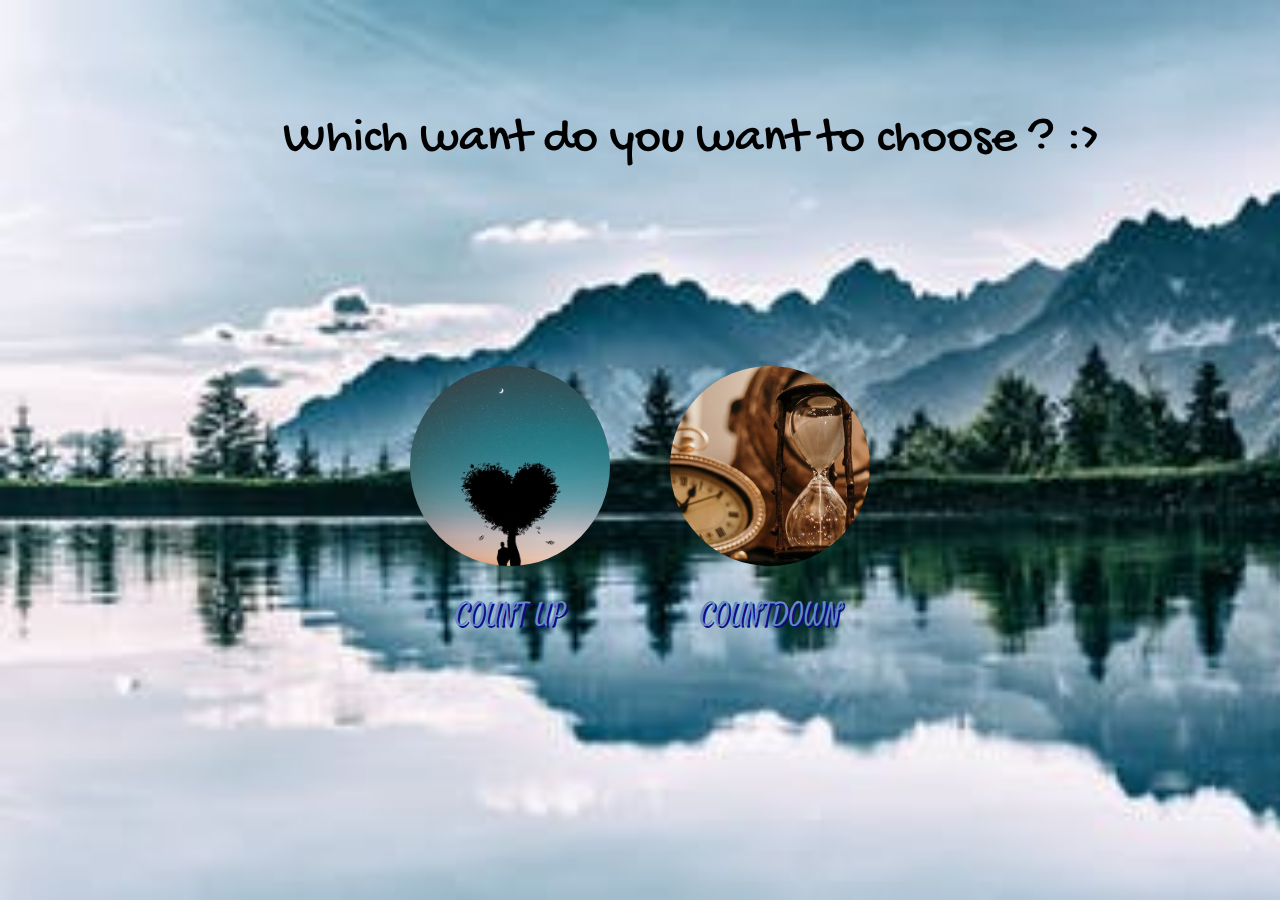
<file: index.html>
<!DOCTYPE html>
<html lang="en">

<head>
    <meta charset="UTF-8">
    <meta name="viewport" content="width=device-width, initial-scale=1.0">
    <meta http-equiv="X-UA-Compatible" content="ie=edge">
    <link rel="stylesheet" href="menu.css">
    <link href="https://fonts.googleapis.com/css?family=Satisfy" rel="stylesheet">
    <link href="https://fonts.googleapis.com/css?family=Gochi+Hand" rel="stylesheet">
    <title>MENU</title>
</head>

<body>
    <div id='container'>
        <div id='container_advertise'>
            <span id='output'>Which want do you want to choose ? :></span>
        </div>
        <div id='container_item'>
            <div id='count_up'>
                <a target="_blank" href="./count_up.html">
                    <div id="Item_count_up">
    
                    </div>
                </a>
                <div class='advertise'>COUNT UP</div>
            </div>
            <div id='countdown'>
                <a href="./countdown_timer.html" target="_blank">
                    <div id="Item_countdown">
    
                    </div>
                </a>
                <div class='advertise'>COUNTDOWN</div>
            </div>
        </div>
    </div>

</body>

</html>
</file>
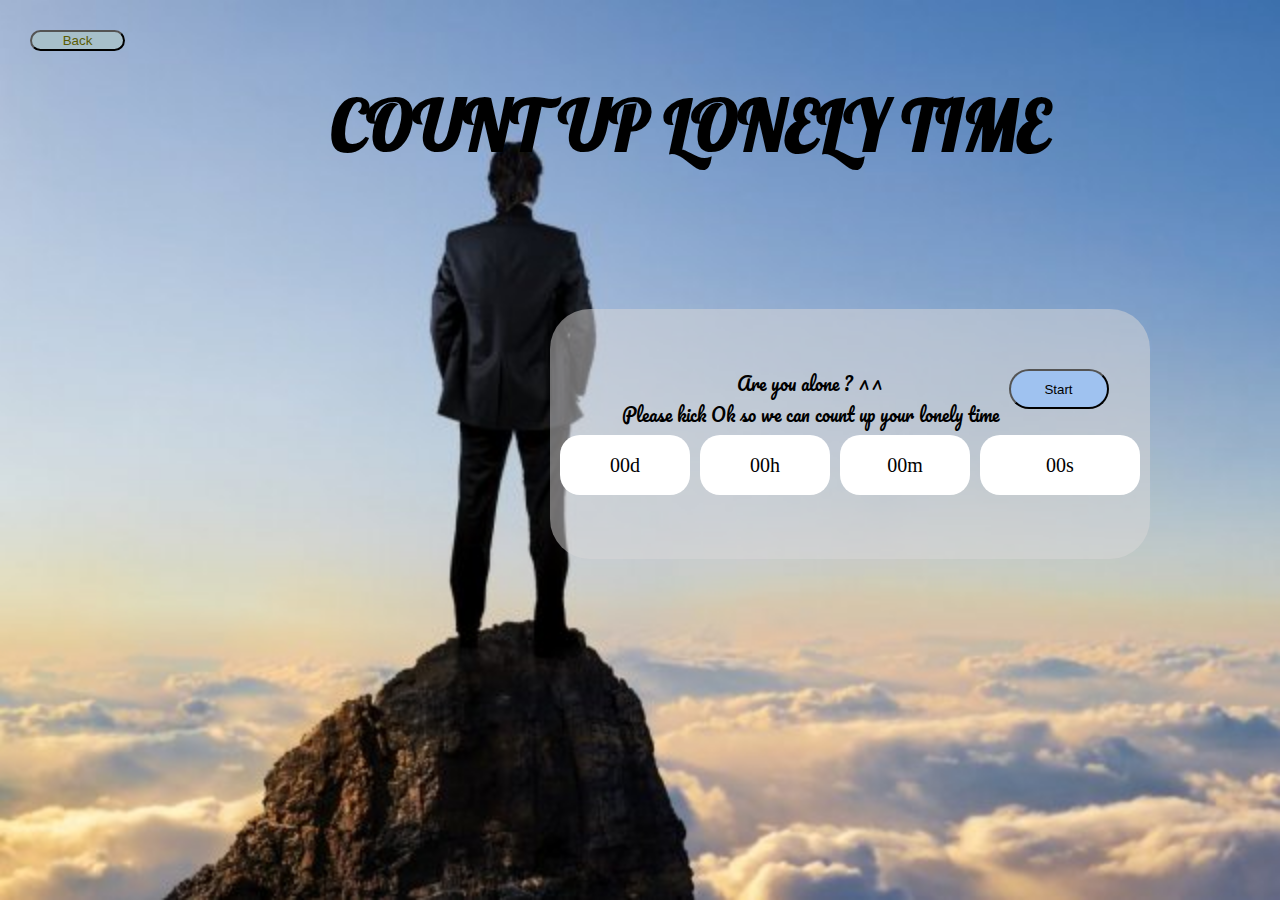
<file: count_up.html>
<!DOCTYPE html>
<html lang="en">

<head>
    <meta charset="UTF-8">
    <meta name="viewport" content="width=device-width, initial-scale=1.0">
    <meta http-equiv="X-UA-Compatible" content="ie=edge">
    <link rel="stylesheet" href="https://stackpath.bootstrapcdn.com/bootstrap/4.1.3/css/bootstrap.min.css" integrity="sha384-MCw98/SFnGE8fJT3GXwEOngsV7Zt27NXFoaoApmYm81iuXoPkFOJwJ8ERdknLPMO"
        crossorigin="anonymous">
    <link rel="stylesheet" href="count_up.css">
    <link href="https://fonts.googleapis.com/css?family=Lobster" rel="stylesheet">
    <link href="https://fonts.googleapis.com/css?family=Pacifico" rel="stylesheet">
    <link href="https://fonts.googleapis.com/css?family=Gloria+Hallelujah" rel="stylesheet">
    <link href="https://fonts.googleapis.com/css?family=Courgette" rel="stylesheet">
    <title>COUNT UP</title>
</head>

<body>
    <div id='back'>
        <button id='btn'>Back</button>
    </div>
    <h1>COUNT UP LONELY TIME</h1>
    <div id='container'>
        <div id='container_begin'>
            <div>
                <div class='show_up'>Are you alone ? ^^</div>
                <div class='show_up'>Please kick Ok so we can count up your lonely time</div>
            </div>
            <div id='button_btn'>
                <button id='accept'>Start</button>
            </div>
        </div>
        <div id='container_setup'>

        </div>
        <div id='container_count_up'>
            <div id='days'>00d</div>
            <div id='hours'>00h</div>
            <div id='minutes'>00m</div>
            <div id='seconds'>00s</div>
     
        </div>
        <div id='tic_tac_toe'>

        </div>
    </div>

    <script src="https://code.jquery.com/jquery-3.3.1.slim.min.js" integrity="sha384-q8i/X+965DzO0rT7abK41JStQIAqVgRVzpbzo5smXKp4YfRvH+8abtTE1Pi6jizo"
        crossorigin="anonymous"></script>
    <script src="https://cdnjs.cloudflare.com/ajax/libs/popper.js/1.14.3/umd/popper.min.js" integrity="sha384-ZMP7rVo3mIykV+2+9J3UJ46jBk0WLaUAdn689aCwoqbBJiSnjAK/l8WvCWPIPm49"
        crossorigin="anonymous"></script>
    <script src="https://stackpath.bootstrapcdn.com/bootstrap/4.1.3/js/bootstrap.min.js" integrity="sha384-ChfqqxuZUCnJSK3+MXmPNIyE6ZbWh2IMqE241rYiqJxyMiZ6OW/JmZQ5stwEULTy"
        crossorigin="anonymous"></script>
    <script src="count_up.js"></script>
</body>

</html>
</file>
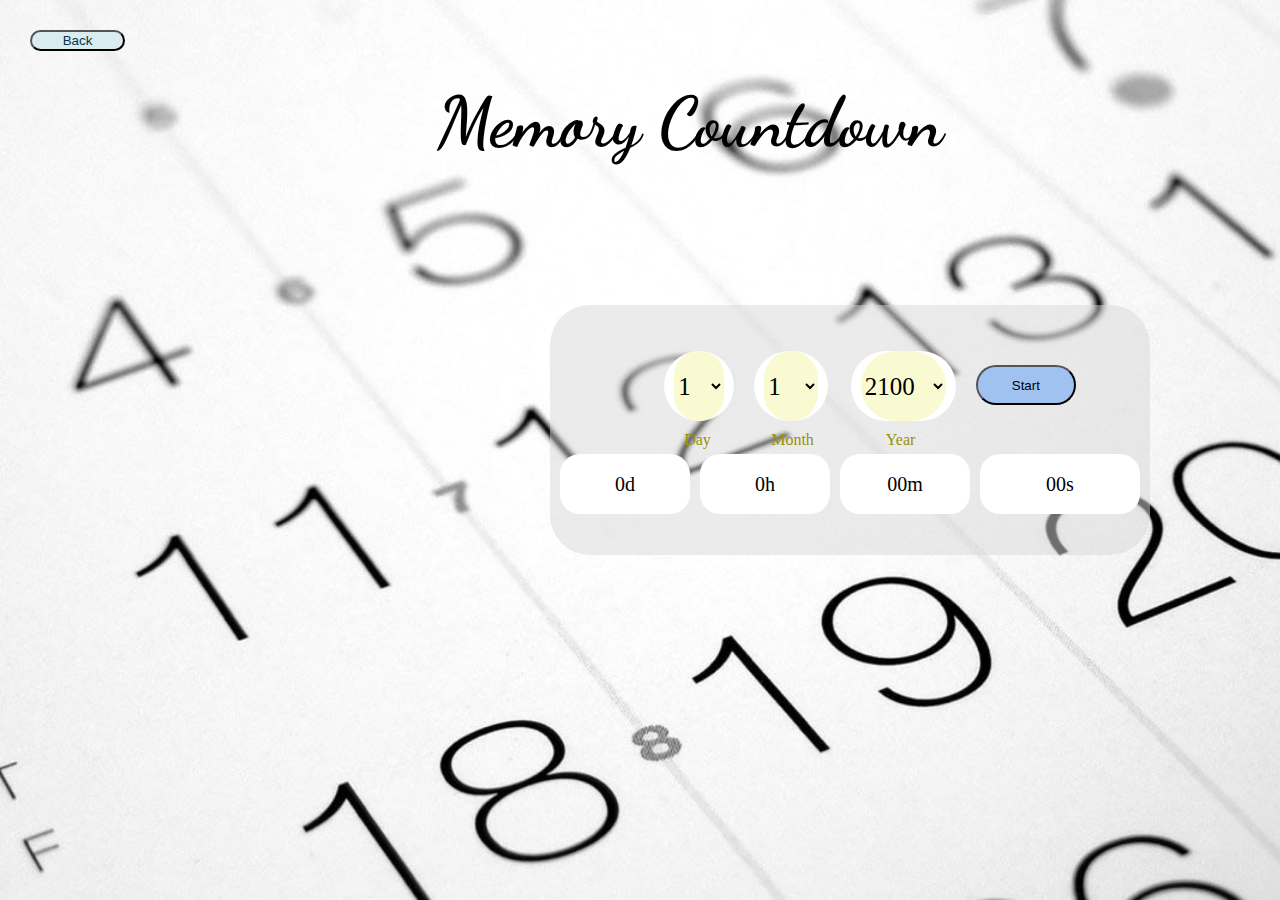
<file: countdown_timer.html>
<!DOCTYPE html>
<html lang="en">

<head>
    <meta charset="UTF-8">
    <meta name="viewport" content="width=device-width, initial-scale=1.0">
    <meta http-equiv="X-UA-Compatible" content="ie=edge">
    <link rel="stylesheet" href="https://stackpath.bootstrapcdn.com/bootstrap/4.1.3/css/bootstrap.min.css" integrity="sha384-MCw98/SFnGE8fJT3GXwEOngsV7Zt27NXFoaoApmYm81iuXoPkFOJwJ8ERdknLPMO"
        crossorigin="anonymous">
    <link href="https://fonts.googleapis.com/css?family=Indie+Flower" rel="stylesheet">
    <link href="https://fonts.googleapis.com/css?family=Dancing+Script" rel="stylesheet">
    <link rel="stylesheet" href="countdown_timer.css">
    <title>COUNTDOWN</title>
</head>

<body>
    <div id='back'>
        <button id='btn'>Back</button>
    </div>
    <h1>Memory Countdown</h1>
    <div id='container'>
        <div id='container_begin'>
            <div class='user_input'>    
                <div id='day'>
                    <div id="form-group1">
                        <label for="exampleFormControlSelect1"></label>
                        <select class="form-control" id="exampleFormControlSelect1">

                        </select>
                    </div>

                </div>
                <span id='smalltext1'>Day</span>
            </div>
            <div class='user_input'>
                <div id='month'>
                    <div id="form-group2">
                        <label for="exampleFormControlSelect2"></label>
                        <select class="form-control" id="exampleFormControlSelect2">

                        </select>
                    </div>

                </div>
                <span id='smalltext2'>Month</span>
            </div>
            <div class='user_input'>
                <div id='year'>
                    <div id="form-group3">
                        <label for="exampleFormControlSelect3"></label>
                        <select class="form-control" id="exampleFormControlSelect3">

                        </select>
                    </div>
                </div>
                <span id='smalltext3'>Year</span>
            </div>
            <div id='button_btn'>
                <button id='accept'>Start</button>
            </div>
        </div>
        <div id='container_after'>
            <div id="days_after">0d</div>
            <div id="hours_after">0h</div>
            <div id="minutes_after">00m</div>
            <div id="seconds_after">00s</div>
        </div>
        <div id='new_container'></div>
    </div>


    <script src="https://code.jquery.com/jquery-3.3.1.slim.min.js" integrity="sha384-q8i/X+965DzO0rT7abK41JStQIAqVgRVzpbzo5smXKp4YfRvH+8abtTE1Pi6jizo"
        crossorigin="anonymous"></script>
    <script src="https://cdnjs.cloudflare.com/ajax/libs/popper.js/1.14.3/umd/popper.min.js" integrity="sha384-ZMP7rVo3mIykV+2+9J3UJ46jBk0WLaUAdn689aCwoqbBJiSnjAK/l8WvCWPIPm49"
        crossorigin="anonymous"></script>
    <script src="https://stackpath.bootstrapcdn.com/bootstrap/4.1.3/js/bootstrap.min.js" integrity="sha384-ChfqqxuZUCnJSK3+MXmPNIyE6ZbWh2IMqE241rYiqJxyMiZ6OW/JmZQ5stwEULTy"
        crossorigin="anonymous"></script>
    <script src="countdown_timer.js"></script>
</body>

</html>
</file>
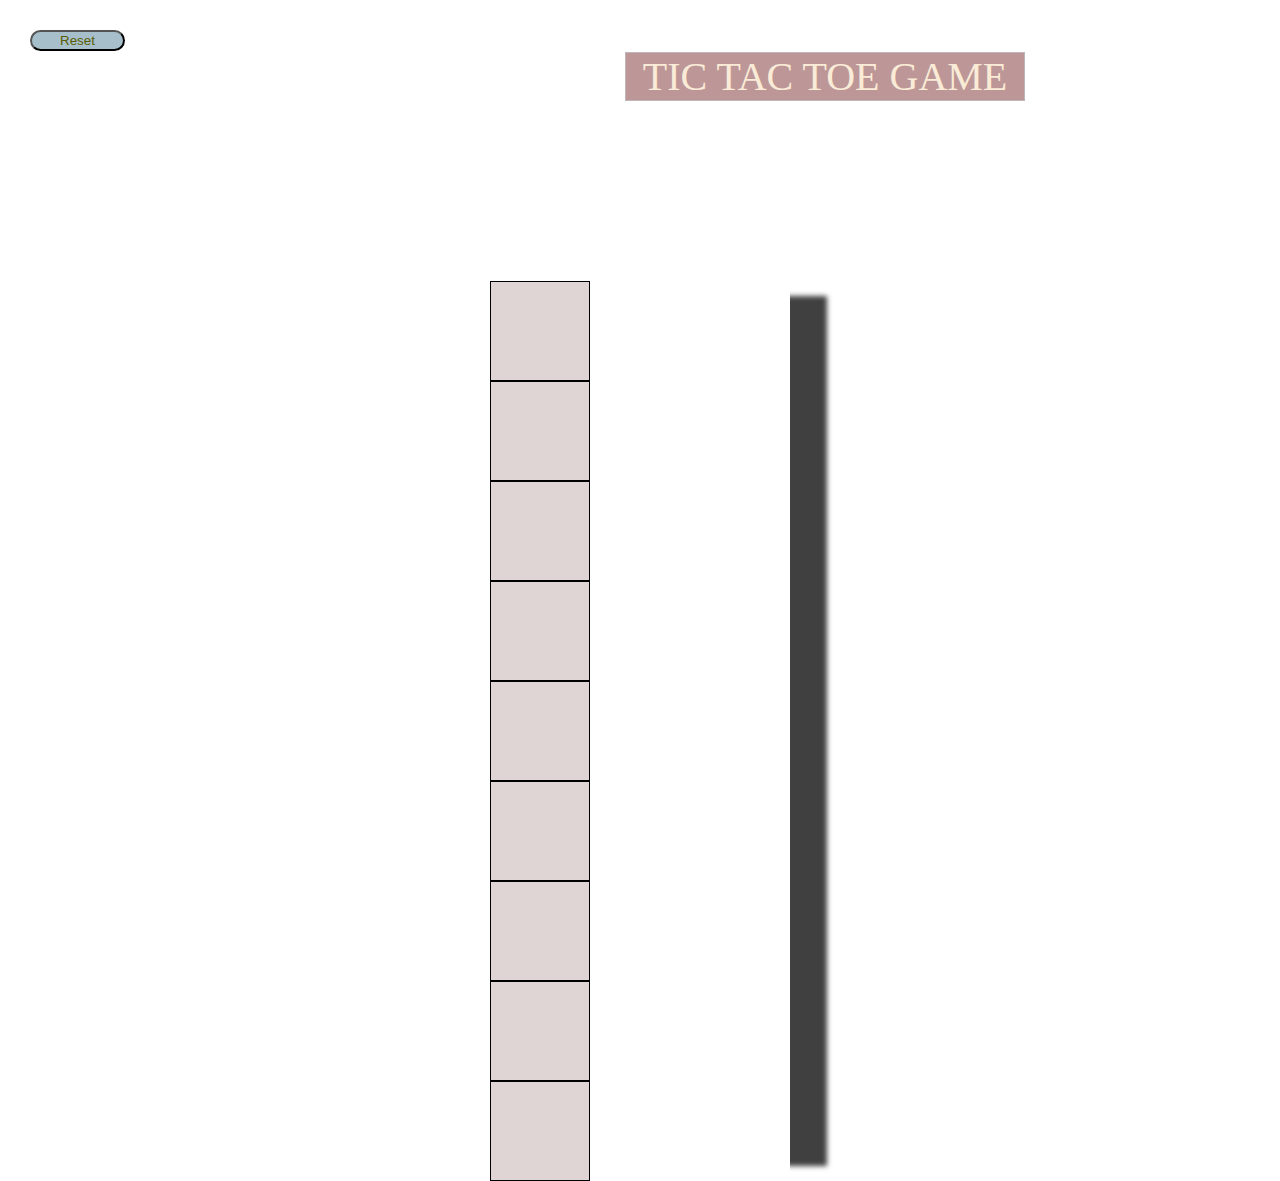
<file: tic_tac_toe.html>
<!DOCTYPE html>
<html lang="en">

<head>
    <meta charset="UTF-8">
    <meta name="viewport" content="width=device-width, initial-scale=1.0">
    <meta http-equiv="X-UA-Compatible" content="ie=edge">
    <link rel="stylesheet" href="tic_tac_toe.css">
    <link rel="stylesheet" href="https://stackpath.bootstrapcdn.com/bootstrap/4.1.3/css/bootstrap.min.css" integrity="sha384-MCw98/SFnGE8fJT3GXwEOngsV7Zt27NXFoaoApmYm81iuXoPkFOJwJ8ERdknLPMO"
        crossorigin="anonymous">
    <title>TIC TAC TOE</title>
</head>

<body>
    <div id='big_container'>
        <div id='back'>
            <button id='btn'>Reset</button>
            <div id='tic_tac_toe_block'>TIC TAC TOE GAME</div>
        </div>
        
        <div id='winner'>

        </div>
        <div id='container'>
            <div class="d-flex justify-content-center align-items-center wrap">
                <div class='block1'></div>
                <div class='block1'></div>
                <div class='block1'></div>
                <div class='block1'></div>
                <div class='block1'></div>
                <div class='block1'></div>
                <div class='block1'></div>
                <div class='block1'></div>
                <div class='block1'></div>
            </div>

        </div>
    </div>

    <script src="tic_tac_toe.js"></script>
</body>

</html>
</file>
<file: menu.css>
* {
    box-sizing: border-box;
    margin: 0;
    padding: 0;
}

#container {
    width: 100%;
    height: 100vh;
    display: flex;
    flex-direction: column;
    justify-content: center;
    align-items: center;
    background-image: url(pexels-photo-459225.jpeg);
    background-repeat: no-repeat;
    background-size: cover
}

#container_advertise {
    display: flex;
    margin-top: 110px;
    margin-left: 100px
}

#output {
    font-size: 50px;
    font-family: 'Gochi Hand', cursive;
}

#container_item {
    width: 100%;
    height: 100vh;
    display: flex;
    flex-direction: row;
    justify-content: center;
    align-items: center;
    padding-bottom: 100px
}

#Item_count_up { 
    width: 200px;
    height: 200px;
    background-image: url(pexels-photo-744667.jpeg);
    margin: 30px;
    padding: 20px;
    background-repeat: no-repeat;
    background-size: cover;
    border-radius: 100px;
    cursor: pointer;
    transition: all 0.5s
}

#Item_count_up:hover {
    transform: scale(1.2)
}

#Item_countdown { 
    width: 200px;
    height: 200px;
    background-image: url(pexels-photo-1095601.jpeg);
    margin: 30px;
    padding: 20px;
    background-repeat: no-repeat;
    background-size: cover;
    border-radius: 100px;
    cursor: pointer;
    transition: all 0.5s
}

#Item_countdown:hover {
    transform: scale(1.2)
}

.advertise {
    display:flex;
    justify-content: center;
    font-size: 27px;
    font-family: 'Satisfy', cursive;
    color: rgb(101, 137, 195);
    text-shadow: 2px 2px rgb(10, 12, 138);
}
</file>
<file: count_up.css>
html, body {
    padding: 0;
    margin: 0;
}

html {
    width: 100vw;
    height: 100vh;
    background-attachment: fixed;
    
}

body {
    background-image: url(getty_513124404_200012492000928072_353033.jpg);
    background-repeat: no-repeat;
    background-size: cover;
    background-attachment: fixed;
}

#exampleFormControlSelect1 {
    width: 55px
}

#exampleFormControlSelect2 {
    width: 55px
}

#exampleFormControlSelect3 {
    width: 88px
}

#container_begin {
    display: flex;
    justify-content: center;
}

#container {
    display: flex;
    flex-flow: column;
    justify-content: center;
    margin-top: 140px;
    margin-bottom: 230px;
    margin-left: 550px;
    width: 600px;
    height: 250px;
    background-color: rgba(218, 216, 216,0.5);
    border-radius: 40px;
}

h1 {
    margin-top: 10px;
    margin-left: 100px;
    display: flex;
    justify-content: center;
    font-size: 70px;
    font-family: 'Lobster', cursive;
}

#form-group1 {
    width: 70px;
    height: 70px;
    margin: 10px 10px 10px 10px;
    border: 2px blue;
    border-radius: 50px;
    background-color: white;
    display: flex;
    justify-content: center;
    align-items: center;    
    font-family: 'Concert One', cursive;
    font-size: 25px;
}

#form-group2 {
    width: 74px;
    height: 70px;
    margin: 10px 10px 10px 10px;
    border: 2px blue;
    border-radius: 50px;
    background-color: white;
    display: flex;
    justify-content: center;
    align-items: center;    
    font-family: 'Concert One', cursive;
    font-size: 25px;
}

#form-group3 {
    width: 105px;
    height: 70px;
    margin: 10px 10px 10px 10px;
    border: 2px blue;
    border-radius: 50px;
    background-color: white;
    display: flex;
    justify-content: center;
    align-items: center;    
    font-family: 'Concert One', cursive;
    font-size: 25px;
}

#exampleFormControlSelect1 {
    width: 110px;
    height: 70px;
    margin: 10px 10px 10px 10px;
    border: 2px blue;
    border-radius: 50px;
    background-color: white;
    display: flex;
    justify-content: center;
    align-items: center;    
    font-family: 'Concert One', cursive;
    font-size: 25px;
    background-color: rgb(249, 250, 210)
}

#exampleFormControlSelect2 {
    width: 74px;
    height: 70px;
    margin: 10px 10px 10px 10px;
    border: 2px blue;
    border-radius: 50px;
    background-color: white;
    display: flex;
    justify-content: center;
    align-items: center;    
    font-family: 'Concert One', cursive;
    font-size: 25px;
    background-color: rgb(249, 250, 210)
}

#exampleFormControlSelect3 {
    width: 105px;
    height: 70px;
    margin: 10px 10px 10px 10px;
    border: 2px blue;
    border-radius: 50px;
    background-color: white;
    display: flex;
    justify-content: center;
    align-items: center;    
    font-family: 'Concert One', cursive;
    font-size: 25px;
    background-color: rgb(249, 250, 210)
}

#smalltext1 {
    padding: 30px;
    color:  rgb(148, 146, 7)
}

#smalltext2 {
    padding: 27px;
    color:  rgb(148, 146, 7)
}

#smalltext3 {
    padding: 45px;
    color:  rgb(148, 146, 7)
}

#button_btn {
    justify-content: center;
    align-self: center;
    margin-bottom: 20px
}


#container_count_up {
    display: flex;
    justify-content: center;
}

#days {
    background-color: white;
    width: 130px;
    height: 60px;
    display: flex;
    margin: 5px 5px 5px 5px;
    border-radius: 20px;
    justify-content: center;
    align-items: center;
    font-family: 'Concert One', cursive;
    font-size: 20px;
} 

#hours {
    background-color: white;
    width: 130px;
    height: 60px;
    display: flex;
    margin: 5px 5px 5px 5px;
    border-radius: 20px;
    justify-content: center;
    align-items: center;
    font-family: 'Concert One', cursive;
    font-size: 20px;
}

#minutes {
    background-color: white;
    width: 130px;
    height: 60px;
    display: flex;
    margin: 5px 5px 5px 5px;
    border-radius: 20px;
    justify-content: center;
    align-items: center;
    font-family: 'Concert One', cursive;
    font-size: 20px;
}

#seconds {
    background-color: white;
    width: 160px;
    height: 60px;
    display: flex;
    margin: 5px 5px 5px 5px;
    border-radius: 20px;
    justify-content: center;
    align-items: center;
    font-family: 'Concert One', cursive;
    font-size: 20px;
}

.time_lonely {
    display: flex;  
    width: 200px;
    margin-left: 200px;
    margin-bottom: 20px;
    justify-content: center;
    border: 2px solid rgb(88, 132, 149);
    border-radius: 25px;
    font-family: 'Gloria Hallelujah', cursive;
    font-size: 20px
}

#accept  {
    width: 100px;
    height: 40px;
    margin-left: 10px;
    background-color: rgb(159, 194, 240);
    border-radius: 40px;
    cursor: pointer;
    transition: all 0.5s;
}

#accept:hover {
    cursor: pointer;
    transform: scale(1.2)
}

.show_up {
    margin-left: 30px;
    display: flex;
    justify-content: center;
    font-size: 18px;
    font-family: 'Pacifico', cursive;
}

.block_after {
    margin-left: 5px
}

.text_after {
    font-family: 'Pacifico', cursive;
    font-size: 17px;
    margin-bottom: 10px
}

#back {
    margin: 30px;
}

#btn {
    width: 95px;
    background-color: rgb(167, 191, 202);
    color: rgb(90, 92, 3);
    border-radius: 30px;
    cursor: pointer;
    transition: all 0.5s;
}

#btn:hover {
    cursor: pointer;
    transform: scale(1.2)
}


#game_container {
    display: flex;
    justify-content: center;
    margin-top: 20px
}

#game {
    font-size: 20px;
    font-family: 'Courgette', cursive;
}

#link_game {
    font-size: 20px;
    margin-left: 10px
}
</file>
<file: countdown_timer.css>
html, body {
    padding: 0;
    margin: 0;
}

html {
    width: 100vw;
    height: 100vh;
    background-attachment: fixed;
    
}

body {
    background-image: url(calendar-background.jpg);
    background-repeat: no-repeat;
    background-size: cover;
    background-attachment: fixed;
}

#exampleFormControlSelect1 {
    width: 55px
}

#exampleFormControlSelect2 {
    width: 55px
}

#exampleFormControlSelect3 {
    width: 88px
}

#container_begin {
    display: flex;
    justify-content: center;
    margin-left: 30px
}

#container {
    display: flex;
    flex-flow: column;
    justify-content: center;
    margin-top: 140px;
    margin-bottom: 230px;
    margin-left: 550px;
    width: 600px;
    height: 250px;
    background-color: rgba(218, 216, 216,0.5);
    border-radius: 40px;
}

h1 {
    margin-top: 10px;
    margin-left: 100px;
    display: flex;
    justify-content: center;
    font-size: 70px;
    font-family: 'Dancing Script', cursive;
}

#form-group1 {
    width: 70px;
    height: 70px;
    margin: 10px 10px 10px 10px;
    border: 2px blue;
    border-radius: 50px;
    background-color: white;
    display: flex;
    justify-content: center;
    align-items: center;    
    font-family: 'Concert One', cursive;
    font-size: 25px;
}

#form-group2 {
    width: 74px;
    height: 70px;
    margin: 10px 10px 10px 10px;
    border: 2px blue;
    border-radius: 50px;
    background-color: white;
    display: flex;
    justify-content: center;
    align-items: center;    
    font-family: 'Concert One', cursive;
    font-size: 25px;
}

#form-group3 {
    width: 105px;
    height: 70px;
    margin: 10px 10px 10px 10px;
    border: 2px blue;
    border-radius: 50px;
    background-color: white;
    display: flex;
    justify-content: center;
    align-items: center;    
    font-family: 'Concert One', cursive;
    font-size: 25px;
}

#exampleFormControlSelect1 {
    width: 110px;
    height: 70px;
    margin: 10px 10px 10px 10px;
    border: 2px blue;
    border-radius: 50px;
    background-color: white;
    display: flex;
    justify-content: center;
    align-items: center;    
    font-family: 'Concert One', cursive;
    font-size: 25px;
    background-color: rgb(249, 250, 210)
}

#exampleFormControlSelect2 {
    width: 74px;
    height: 70px;
    margin: 10px 10px 10px 10px;
    border: 2px blue;
    border-radius: 50px;
    background-color: white;
    display: flex;
    justify-content: center;
    align-items: center;    
    font-family: 'Concert One', cursive;
    font-size: 25px;
    background-color: rgb(249, 250, 210)
}

#exampleFormControlSelect3 {
    width: 105px;
    height: 70px;
    margin: 10px 10px 10px 10px;
    border: 2px blue;
    border-radius: 50px;
    background-color: white;
    display: flex;
    justify-content: center;
    align-items: center;    
    font-family: 'Concert One', cursive;
    font-size: 25px;
    background-color: rgb(249, 250, 210)
}

#smalltext1 {
    padding: 30px;
    color:  rgb(148, 146, 7)
}

#smalltext2 {
    padding: 27px;
    color:  rgb(148, 146, 7)
}

#smalltext3 {
    padding: 45px;
    color:  rgb(148, 146, 7)
}

#button_btn {
    justify-content: center;
    align-self: center;
    margin-bottom: 20px
}

#container_after {
    display: flex;
    justify-content: center;
}

#days_after {
    background-color: white;
    width: 130px;
    height: 60px;
    display: flex;
    margin: 5px 5px 5px 5px;
    border-radius: 20px;
    justify-content: center;
    align-items: center;
    font-family: 'Concert One', cursive;
    font-size: 20px;
} 

#hours_after {
    background-color: white;
    width: 130px;
    height: 60px;
    display: flex;
    margin: 5px 5px 5px 5px;
    border-radius: 20px;
    justify-content: center;
    align-items: center;
    font-family: 'Concert One', cursive;
    font-size: 20px;
}

#minutes_after {
    background-color: white;
    width: 130px;
    height: 60px;
    display: flex;
    margin: 5px 5px 5px 5px;
    border-radius: 20px;
    justify-content: center;
    align-items: center;
    font-family: 'Concert One', cursive;
    font-size: 20px;
}

#seconds_after {
    background-color: white;
    width: 160px;
    height: 60px;
    display: flex;
    margin: 5px 5px 5px 5px;
    border-radius: 20px;
    justify-content: center;
    align-items: center;
    font-family: 'Concert One', cursive;
    font-size: 20px;
}

.block_after {
    margin-left: 5px
}

.text_after {
    font-family: 'Indie Flower', cursive;
}

#advertise {
    margin-left: 70px;
    color: #bd0461f0;
    font-family: 'Dancing Script', cursive;
    font-size: 30px;
}

#back {
    margin: 30px;
}

#btn {
    width: 95px;
    background-color: rgb(219, 236, 241);
    color: rgb(4, 54, 78);
    cursor: pointer;
    border-radius: 30px;
    transition: all 0.5s;
}

#btn:hover {
    cursor: pointer;
    transform: scale(1.2)
}


#accept  {
    width: 100px;
    height: 40px;
    margin-left: 10px;
    background-color: rgb(159, 194, 240);
    border-radius: 40px;
    cursor: pointer;
    transition: all 0.5s;
}

#accept:hover {
    cursor: pointer;
    transform: scale(1.2)
}
</file>
<file: tic_tac_toe.css>
* {
    box-sizing: border-box;
}

body, html {
    margin: 0;
    padding: 0;
    width: 100vw;
    height: 100vh;
}

#big_container {
    margin: 0;
    padding: 0;
    height: 100vh;
    width: 100vw;
    background-image: url('http://learncreatelove.com/wp-content/uploads/2013/04/134.png');
    background-repeat: no-repeat;
    background-size: cover;
}

#tic_tac_toe_block {
    display: flex;
    justify-content: center;
    align-items: center; 
    width: 400px;
    border: solid 1px rgb(190, 182, 182);
    margin-left: 595px;
    margin-top: 1px;
    font-size: 40px;
    background-color: rgb(189, 151, 151);
    color: antiquewhite
}

#container {
    display: flex;
    justify-content: center;
    align-items: center;
    margin: 100px;
    margin-top: 50px
}

.block1 {
    height: 100px;
    width: 100px;
    background-color: rgb(224, 213, 213);
    border: solid 1px black;
    font-size: 20px;
    display: flex;
    justify-content: center;
    align-items: center;
    color: rgb(93, 41, 6);
    transition: all 0.5s;

}

.block1:hover {
    cursor: pointer;
    transform: scale(1.08)
}

.wrap {
    width: 300px;
    flex-wrap: wrap;
    box-shadow: 52px 0px 5px -15px rgba(0,0,0,0.75);
}

#winner {
    display: flex;
    height: 100px;
    width: 100%;
    justify-content: center;
    align-items: center;
}

#block_winner {
    font-size: 50px;
    border: solid 1px black;
    padding: 30px;
    margin-top: 30px;
    color: rgb(95, 3, 3);
    background-color: blanchedalmond;
    border-radius: 20%
}

#back {
   padding: 30px
}

#btn {
    width: 95px;
    background-color: rgb(167, 191, 202);
    color: rgb(90, 92, 3);
    border-radius: 30px;
    cursor: pointer;
    transition: all 0.5s;
}

#btn:hover {
    cursor: pointer;
    transform: scale(1.2)
}
</file>
